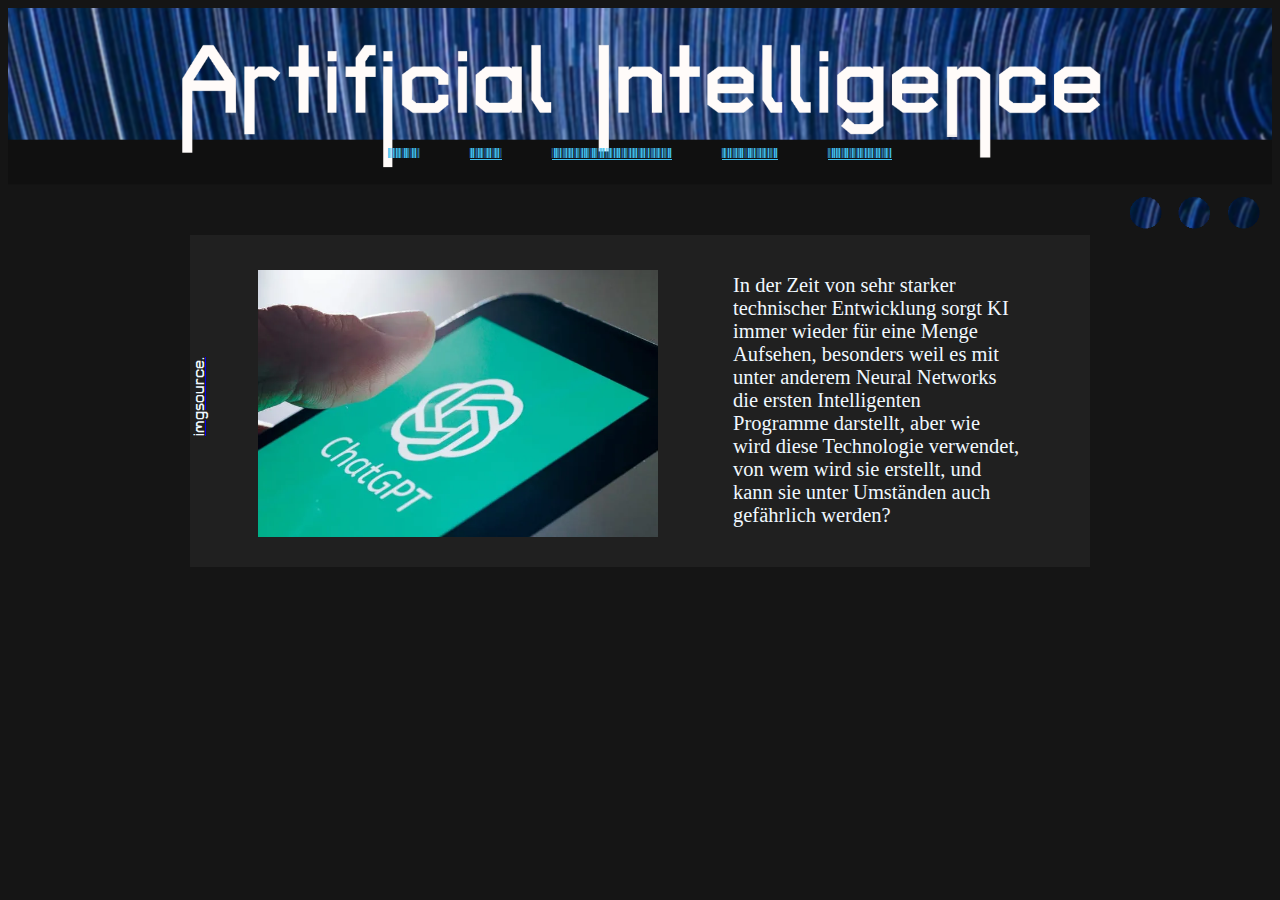
<file: index.html>
<!doctype HTML>
<html>
    <head>
        <title> KI - Home </title>
        <link href="style/style.css" type="text/css" rel="Stylesheet">
    </head>
    <body>
        <header>
            <img src="./assets/background.png" style="width:100%"> 
        </header>

        <nav>
            <a>
                <p>Home</p>
            </a>
            <a href="./sites/FOSS.html">
                <p>FOSS</p>
            </a>
            <a href="./sites/Zusammenfassung.html">
                <p>Zusammenfassung</p>
            </a>
            <a href="./sites/nutzung.html">
                <p>Nutzung</p>
            </a>
            <a href="./sites/gefahren.html">
                <p>Gefahren</p>
            </a>
        </nav>
        <div class="idout">
            <div class="IdIm">
                <a class="hc">
                    <img src="./assets/chatgpt.webp" style="width:400px;padding:25px">
                </a>
                <a>
                    <p style="padding-top: 8px;"> In der Zeit von sehr starker technischer Entwicklung sorgt KI immer wieder
                        für eine Menge Aufsehen, besonders weil es mit unter anderem Neural Networks die ersten
                        Intelligenten Programme darstellt, aber wie wird diese Technologie verwendet,
                        von wem wird sie erstellt, und kann sie unter Umständen auch gefährlich werden?
                    </p>
                </a>
            </div>
            <div>
                <a href="https://akwc.de/chatgpt/" target="https://akwc.de/chatgpt/">
                    <p class="hidden">imgsource.</p>
                </a>
            </div>
        </div>
    </body>
</html>
</file>
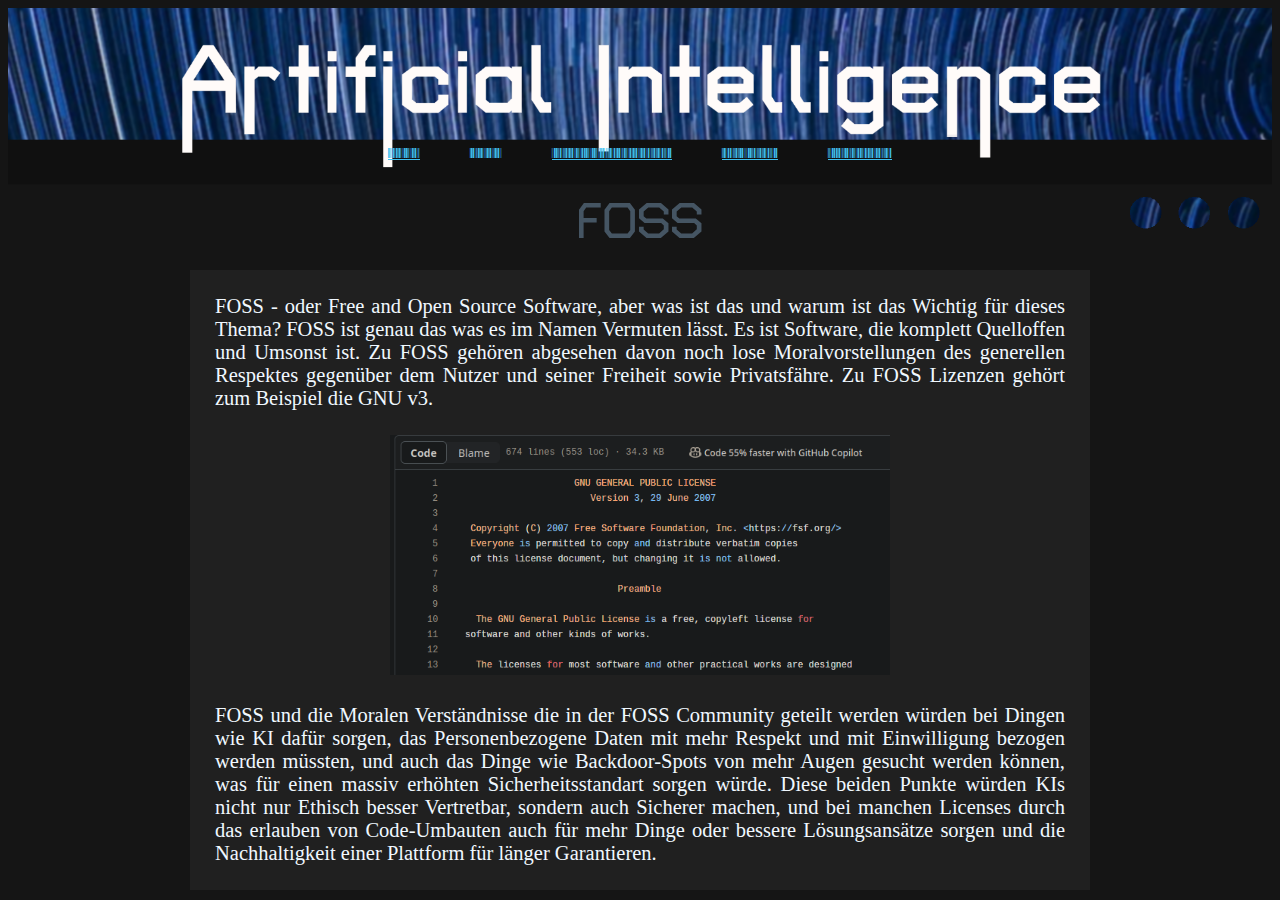
<file: sites/FOSS.html>
<!doctype HTML>
<html>
    <head>
        <title>KI - FOSS</title>
        <link href="../style/style.css" type="text/css" rel="Stylesheet">
    </head>
    <body>
        <header>
            <img src="../assets/background.png" style="width:100%"> 
        </header>

        <nav>
            <a href="../index.html">
                <p>Home</p>
            </a>
            <a>
                <p>FOSS</p>
            </a>
            <a href="./Zusammenfassung.html">
                <p>Zusammenfassung</p>
            </a>
            <a href="./nutzung.html">
                <p>Nutzung</p>
            </a>
            <a href="./gefahren.html">
                <p>Gefahren</p>
            </a>
        </nav>
        <div class="headge">
            <header> FOSS </header>
        </div>
        <div class="content" style="margin-top: -80px;">
            <div class="contin">
                FOSS - oder Free and Open Source Software, aber was ist das und warum ist das Wichtig für dieses
                Thema? FOSS ist genau das was es im Namen Vermuten lässt. Es ist Software, die komplett Quelloffen
                und Umsonst ist. Zu FOSS gehören abgesehen davon noch lose Moralvorstellungen des generellen Respektes
                gegenüber dem Nutzer und seiner Freiheit sowie Privatsfähre.
                Zu FOSS Lizenzen gehört zum Beispiel die GNU v3.
            </div>
        </div>
        <div class="imgout1">
            <a
            target="https://www.gnu.org/licenses/"
            href="https://www.gnu.org/licenses/"
            > <img src="../assets/gnulic.png" style="width:500px"> </a>
        </div>
        <div class="content2">
            <div class="contin2">
                FOSS und die Moralen Verständnisse die in der FOSS Community geteilt werden würden bei Dingen wie
                KI dafür sorgen, das Personenbezogene Daten mit mehr Respekt und mit Einwilligung bezogen werden
                müssten, und auch das Dinge wie Backdoor-Spots von mehr Augen gesucht werden können, was für einen
                massiv erhöhten Sicherheitsstandart sorgen würde. 
                Diese beiden Punkte würden KIs nicht nur Ethisch besser Vertretbar, sondern auch Sicherer machen,
                und bei manchen Licenses durch das erlauben von Code-Umbauten auch für mehr Dinge oder bessere Lösungsansätze
                sorgen und die Nachhaltigkeit einer Plattform für länger Garantieren.
            </div>
        </div>
    </body>
</html>
</file>
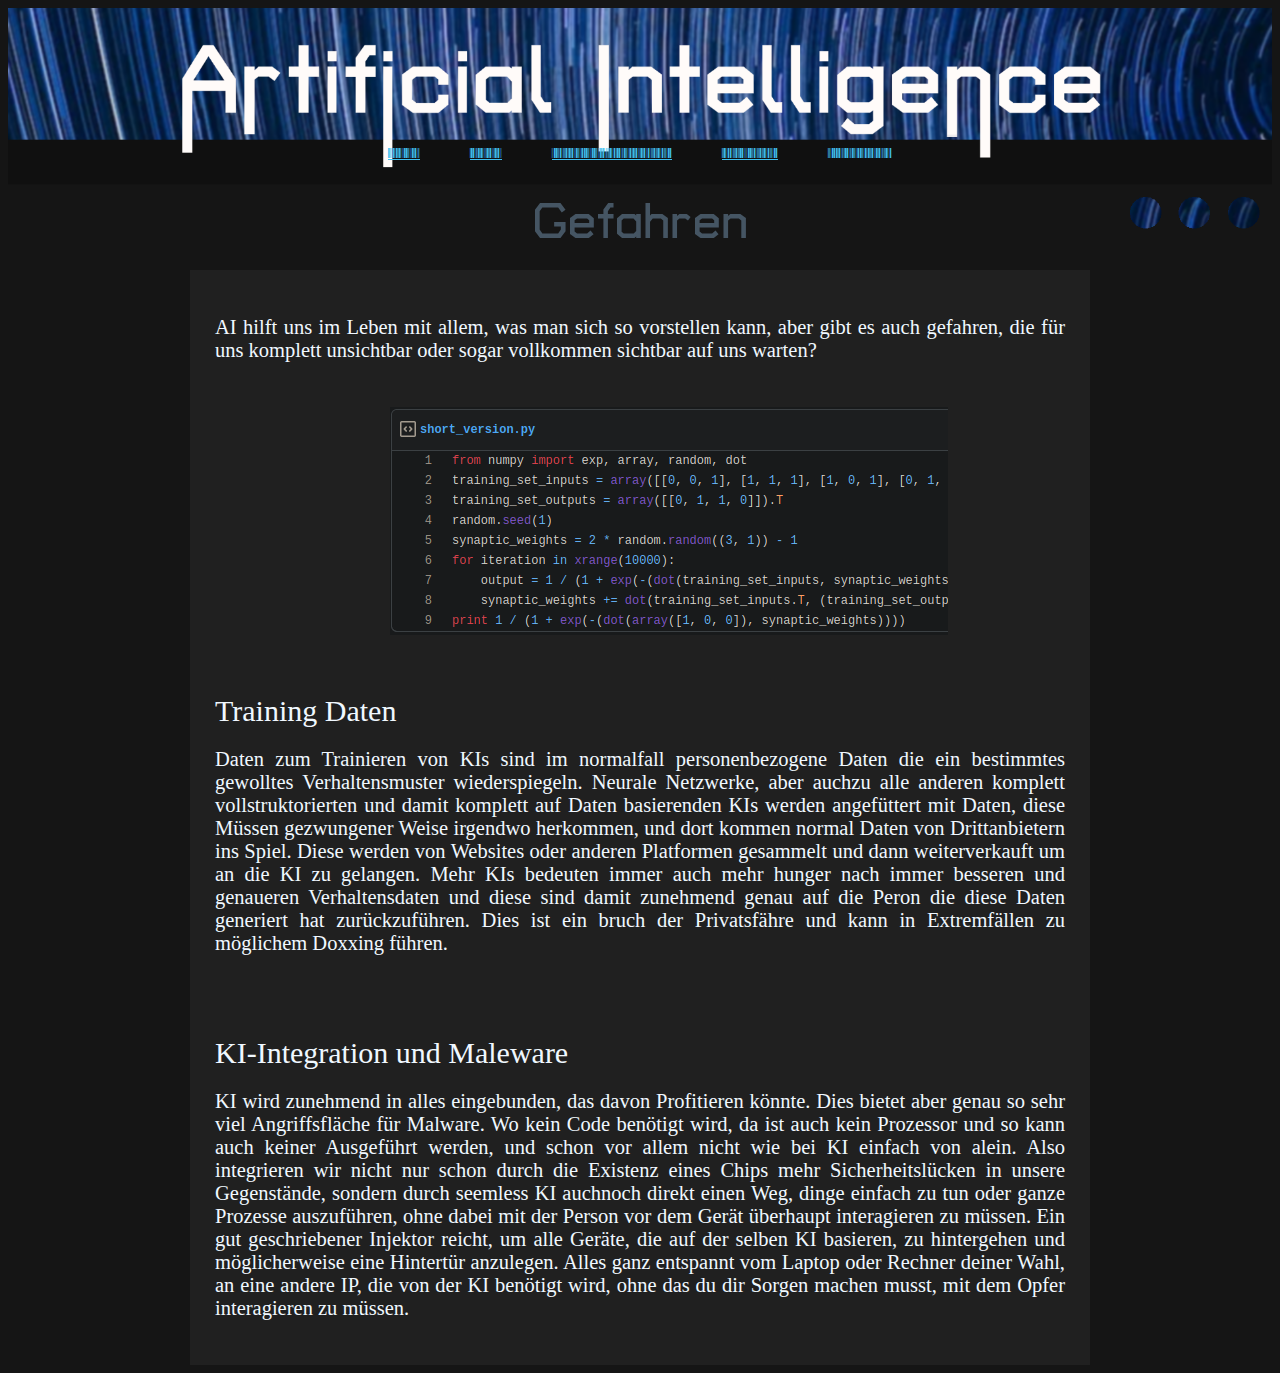
<file: sites/gefahren.html>
<!doctype HTML>
<html>
    <head>
        <title>KI - Gefahren</title>
        <link href="../style/style.css" type="text/css" rel="Stylesheet">
    </head>
    <body>
        <header>
            <img src="../assets/background.png" style="width:100%"> 
        </header>

        <nav>
            <a href="../index.html">
                <p>Home</p>
            </a>
            <a href="./FOSS.html">
                <p>FOSS</p>
            </a>
            <a href="./Zusammenfassung.html">
                <p>Zusammenfassung</p>
            </a>
            <a href="./nutzung.html">
                <p>Nutzung</p>
            </a>
            <a>
                <p>Gefahren</p>
            </a>
        </nav>
        <div>
            <div class="headge">
                <header> Gefahren </header>
            </div>
            <div class="content" style="margin-top:-80px;">
                <div class="contin">
                    <p>
                        AI hilft uns im Leben mit allem, was man sich so vorstellen kann, aber gibt es 
                        auch gefahren, die für uns komplett unsichtbar oder sogar vollkommen sichtbar auf
                        uns warten?
                    </p>
                </div>
            </div>
            <div class="imgout1">
                <a style="width: 500px;"
                href="https://gist.github.com/miloharper/62fe5dcc581131c96276"
                target="https://gist.github.com/miloharper/62fe5dcc581131c96276"
                > <img src="../assets/codeplot.png"> </a>
            </div>
            <div class="headout">
                <div class="head2" style="padding-top:25px">
                    <p>Training Daten</p>
                </div>
            </div>
            <div class="content2">
                <div class="contin2" style="margin-top:-40px">
                    <p style="margin-top:-20px">
                        Daten zum Trainieren von KIs sind im normalfall personenbezogene Daten die ein
                        bestimmtes gewolltes Verhaltensmuster wiederspiegeln. Neurale Netzwerke, aber auchzu alle
                        anderen komplett vollstruktorierten und damit komplett auf Daten basierenden KIs werden
                        angefüttert mit Daten, diese Müssen gezwungener Weise irgendwo herkommen, und dort kommen
                        normal Daten von Drittanbietern ins Spiel. Diese werden von Websites oder anderen Platformen
                        gesammelt und dann weiterverkauft um an die KI zu gelangen. Mehr KIs bedeuten immer auch mehr
                        hunger nach immer besseren und genaueren Verhaltensdaten und diese sind damit zunehmend
                        genau auf die Peron die diese Daten generiert hat zurückzuführen. Dies ist ein bruch der 
                        Privatsfähre und kann in Extremfällen zu möglichem Doxxing führen.
                    </p>
                </div>
            </div>
            <div class="headout">
                <div class="head2" style="margin-top:-20px">
                    <p>KI-Integration und Maleware</p>
                </div>
            </div>
            <div class="content3">
                <div class="contin3" style="margin-top:-40px">
                    <p style="margin-top:-20px">
                        KI wird zunehmend in alles eingebunden, das davon Profitieren könnte. Dies bietet aber 
                        genau so sehr viel Angriffsfläche für Malware. Wo kein Code benötigt wird, da ist auch kein 
                        Prozessor und so kann auch keiner Ausgeführt werden, und schon vor allem nicht wie bei KI einfach
                        von alein. Also integrieren wir nicht nur schon durch die Existenz eines Chips mehr Sicherheitslücken
                        in unsere Gegenstände, sondern durch seemless KI auchnoch direkt einen Weg, dinge einfach zu tun oder
                        ganze Prozesse auszuführen, ohne dabei mit der Person vor dem Gerät überhaupt interagieren zu müssen.
                        Ein gut geschriebener Injektor reicht, um alle Geräte, die auf der selben KI basieren, zu hintergehen
                        und möglicherweise eine Hintertür anzulegen. Alles ganz entspannt vom Laptop oder Rechner deiner Wahl,
                        an eine andere IP, die von der KI benötigt wird, ohne das du dir Sorgen machen musst, mit dem Opfer 
                        interagieren zu müssen.
                    </p>
                </div>
            </div>
        </div>
    </body>
</html>
</file>
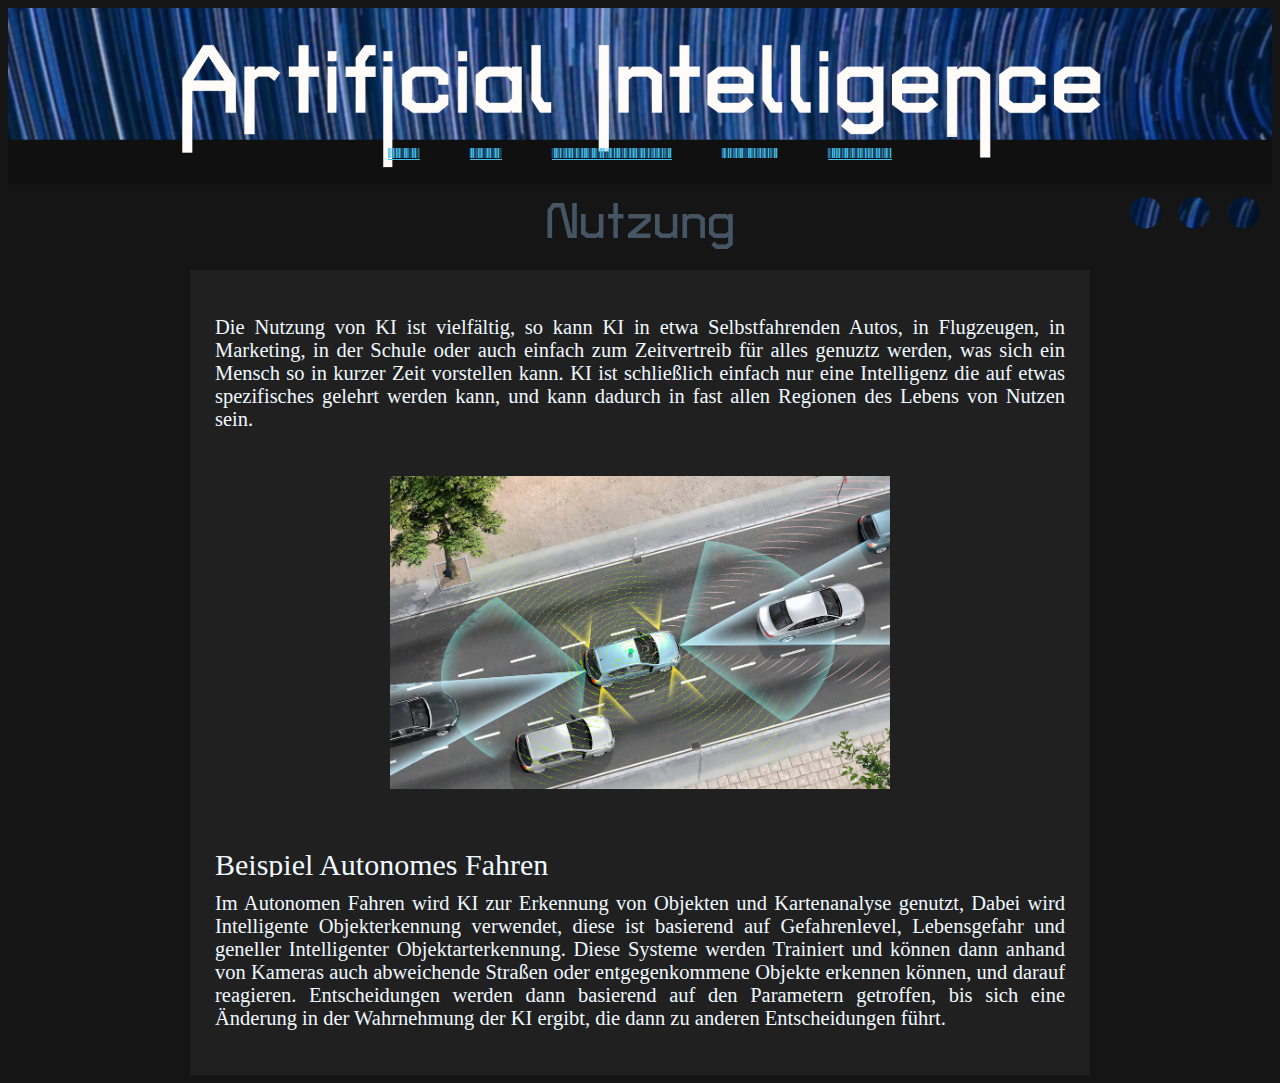
<file: sites/nutzung.html>
<!doctype HTML>
<html>
    <head>
        <title>KI - Nutzung</title>
        <link href="../style/style.css" type="text/css" rel="Stylesheet">
    </head>
    <body>
        <header>
            <img src="../assets/background.png" style="width:100%"> 
        </header>

        <nav>
            <a href="../index.html">
                <p>Home</p>
            </a>
            <a href="./FOSS.html">
                <p>FOSS</p>
            </a>
            <a href="./Zusammenfassung.html">
                <p>Zusammenfassung</p>
            </a>
            <a>
                <p>Nutzung</p>
            </a>
            <a href="./gefahren.html">
                <p>Gefahren</p>
            </a>
        </nav>
        <div class="headge">
            <header>Nutzung</header>
        </div>
        <div style="margin-top:-80px">
            <div class="Nutzout1">
                <div class="nutzin1">
                    <p>Die Nutzung von KI ist vielfältig, so kann KI in etwa Selbstfahrenden Autos, in Flugzeugen,
                        in Marketing, in der Schule oder auch einfach zum Zeitvertreib für alles genuztz werden,
                        was sich ein Mensch so in kurzer Zeit vorstellen kann. KI ist schließlich einfach nur eine
                        Intelligenz die auf etwas spezifisches gelehrt werden kann, und kann dadurch in fast allen 
                        Regionen des Lebens von Nutzen sein.
                    </p>
                </div>
            </div>
            <div class="imgout1">
                <a
                href="https://www.movin4life.at/wordpress/wp-content/uploads/2019/05/movin4life-1-autonomes-fahren-1080p.jpg"
                target="https://www.movin4life.at/wordpress/wp-content/uploads/2019/05/movin4life-1-autonomes-fahren-1080p.jpg">
                    <img style="width:500px;border-color: aliceblue;border-width: 3px;"src="../assets/autonomes.jpg">
                </a>
            </div>
            <div class="headout">
                <div class="head2">
                    <p>
                        Beispiel Autonomes Fahren
                    </p>
                </div>
            </div>
            <div class="nutzout2">
                <div class="nutzin2" style="margin-top:-60px">
                    <p style="margin-top: -10px;">
                        Im Autonomen Fahren wird KI zur Erkennung von Objekten und Kartenanalyse genutzt,
                        Dabei wird Intelligente Objekterkennung verwendet, diese ist basierend auf Gefahrenlevel,
                        Lebensgefahr und geneller Intelligenter Objektarterkennung.
                        Diese Systeme werden Trainiert und können dann anhand von Kameras auch abweichende Straßen
                        oder entgegenkommene Objekte erkennen können, und darauf reagieren. Entscheidungen werden dann
                        basierend auf den Parametern getroffen, bis sich eine Änderung in der Wahrnehmung der KI 
                        ergibt, die dann zu anderen Entscheidungen führt.
                    </p>
                </div>
            </div>  
        </div>  
    </body>
</html>
</file>
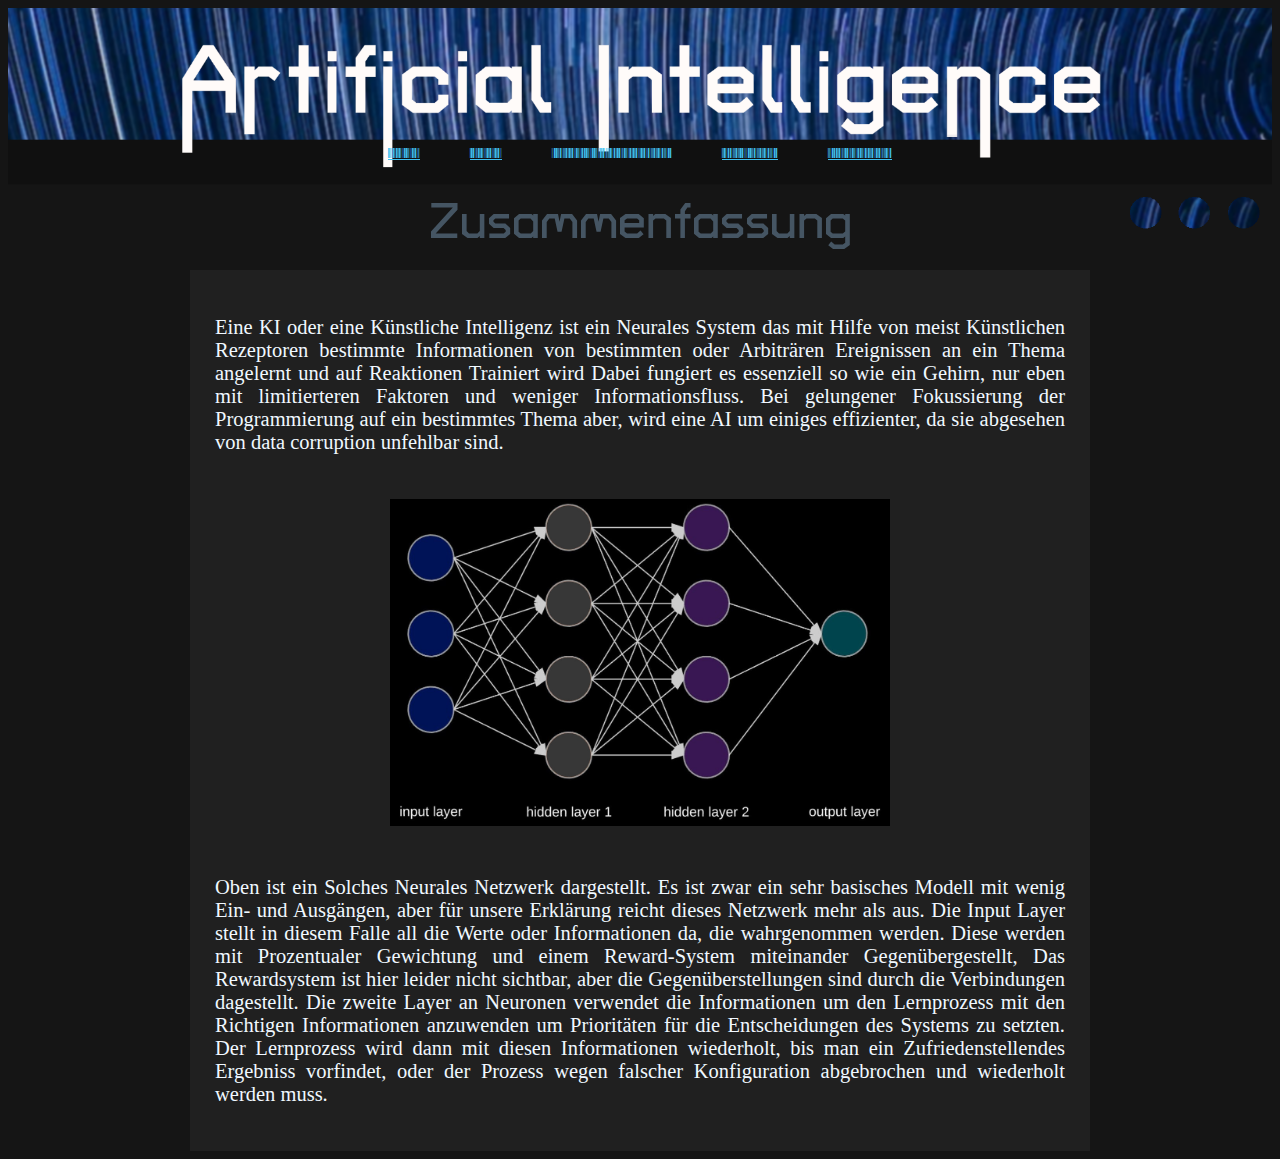
<file: sites/Zusammenfassung.html>
<!doctype HTML>
<html>
    <head>
        <title>KI - Zusammenfassung</title>
        <link href="../style/style.css" type="text/css" rel="Stylesheet">
    </head>
    <body>
        <header>
            <img src="../assets/background.png" style="width:100%"> 
        </header>

        <nav>
            <a href="../index.html">
                <p>Home</p>
            </a>
            <a href="./FOSS.html">
                <p>FOSS</p>
            </a>
            <a>
                <p>Zusammenfassung</p>
            </a>
            <a href="./nutzung.html">
                <p>Nutzung</p>
            </a>
            <a href="./gefahren.html">
                <p>Gefahren</p>
            </a>
        </nav>
        <div class="headge">
            <header>Zusammenfassung</header>
        </div>
        <div class="zusammout">
            <div class="zusammen" style="margin-top:-80px">
                <p>
                    Eine KI oder eine Künstliche Intelligenz ist ein Neurales System das mit Hilfe von meist 
                    Künstlichen Rezeptoren bestimmte Informationen von bestimmten oder Arbiträren Ereignissen
                    an ein Thema angelernt und auf Reaktionen Trainiert wird
                    Dabei fungiert es essenziell so wie ein Gehirn, nur eben mit limitierteren Faktoren und 
                    weniger Informationsfluss.
                    Bei gelungener Fokussierung der Programmierung auf ein bestimmtes Thema aber, wird eine AI
                    um einiges effizienter, da sie abgesehen von data corruption unfehlbar sind.
                </p>
            </div>
        </div>
        <div class="imgout1">
            <a
            href="https://orgs.mines.edu/daa/wp-content/uploads/sites/38/2019/08/1_Gh5PS4R_A5drl5ebd_gNrg@2x.jpg"
            target="https://orgs.mines.edu/daa/wp-content/uploads/sites/38/2019/08/1_Gh5PS4R_A5drl5ebd_gNrg@2x.jpg"
            > <img src="../assets/example1.jpg" style="width:500px"> </a>
        </div>
        <div class="zusammout2">
            <div class="zusammen2">
                <p>
                    Oben ist ein Solches Neurales Netzwerk dargestellt. Es ist zwar ein sehr basisches Modell
                    mit wenig Ein- und Ausgängen, aber für unsere Erklärung reicht dieses Netzwerk mehr als aus.
                    Die Input Layer stellt in diesem Falle all die Werte oder Informationen da, die wahrgenommen
                    werden. Diese werden mit Prozentualer Gewichtung und einem Reward-System miteinander Gegenübergestellt,
                    Das Rewardsystem ist hier leider nicht sichtbar, aber die Gegenüberstellungen sind durch die Verbindungen
                    dagestellt. Die zweite Layer an Neuronen verwendet die Informationen um den Lernprozess mit den 
                    Richtigen Informationen anzuwenden um Prioritäten für die Entscheidungen des Systems zu setzten.
                    Der Lernprozess wird dann mit diesen Informationen wiederholt, bis man ein Zufriedenstellendes Ergebniss
                    vorfindet, oder der Prozess wegen falscher Konfiguration abgebrochen und wiederholt werden muss.
            </div>
        </div>
    </body>
</html>
</file>
<file: style/style.css>
@font-face {
    font-family:cyb ;
    src: url(../fonts/Turret_Road/TurretRoad-Bold.ttf);
    font-weight: 500 ;
}

@font-face {
    font-family: bar;
    src: url(../fonts/Libre_Barcode_39/LibreBarcode39-Regular.ttf);
    font-weight: 300;
}

@font-face {
    font-family: seri;
    src: url(../fonts/Rozha_One/RozhaOne-Regular.ttf);
    font-weight: 300;
}

nav {display:flex; justify-content: center; font-family: bar ;position: relative; top:-115px}
nav a:hover {font-family: cyb; font-size: small; position: static;}
nav a {display:inline-block; padding-inline:25px; justify-content: center; text-align: center;color: #40c0f0;}
body {background-color: #151515;min-height:auto;}
header {text-align: center;font-size: 50px; font-weight: 600; font-family: cyb;color:rgb(69, 85, 99);filter: blur(0.5px)
    ;padding-top:0px; padding-bottom:0px}
.IdIm {display:inline-flex;justify-content: center;padding-left:2%;padding-right:5%;position:relative;top:-60px;
    background-color:#202020;padding-top: 10px;}
.IdIm a {padding-inline:25px;color:aliceblue;font-size:20.5px;font-family:'Times New Roman', Times, serif;}
.idout {display:flex;width:900px;justify-self: center;margin: auto;}
h2 {text-align: center; color: aliceblue; font-family: cyb; font-size: 45px; position: relative; top: -130px;bottom:-60px;}
.hidden {position: relative;width:0px;height:0px; rotate: 270deg;top:125px;right:900px;
    color:aliceblue;text-decoration:none;font-family: cyb;}
.headge {position: relative;top:-100px;}
.zusammout, .zusammout2, .Nutzout1, .nutzout2, .headout, .content, .content2, .content3
{display:flex;width:900px;justify-self: center;margin:auto;background-color: #202020;} 
.zusammen, .zusammen2, .nutzin1, .nutzin2, .contin, .contin2, .contin3
{display:flex;width:900px;justify-self: center;margin: auto; font-family: 'Times New Roman',
    Times, serif;font-size: 20.5px; text-align: justify;padding:25px;background-color: #202020;color: aliceblue;}
.imgout1 {display:flex;width:900px;justify-content: center;margin:auto;background-color: #202020;} 
.imgout1 img:hover {filter:blur(2px)}
.head2 {display:flex;width:900px;justify-self: center;margin: auto; font-family: 'Times New Roman',
    Times, serif;font-size: 30px; text-align: center;padding:25px;background-color: #202020;color: aliceblue;}
html {min-height: 100%;}
p {color:aliceblue;}
nav p {color:#40c0f0;}
</file>
